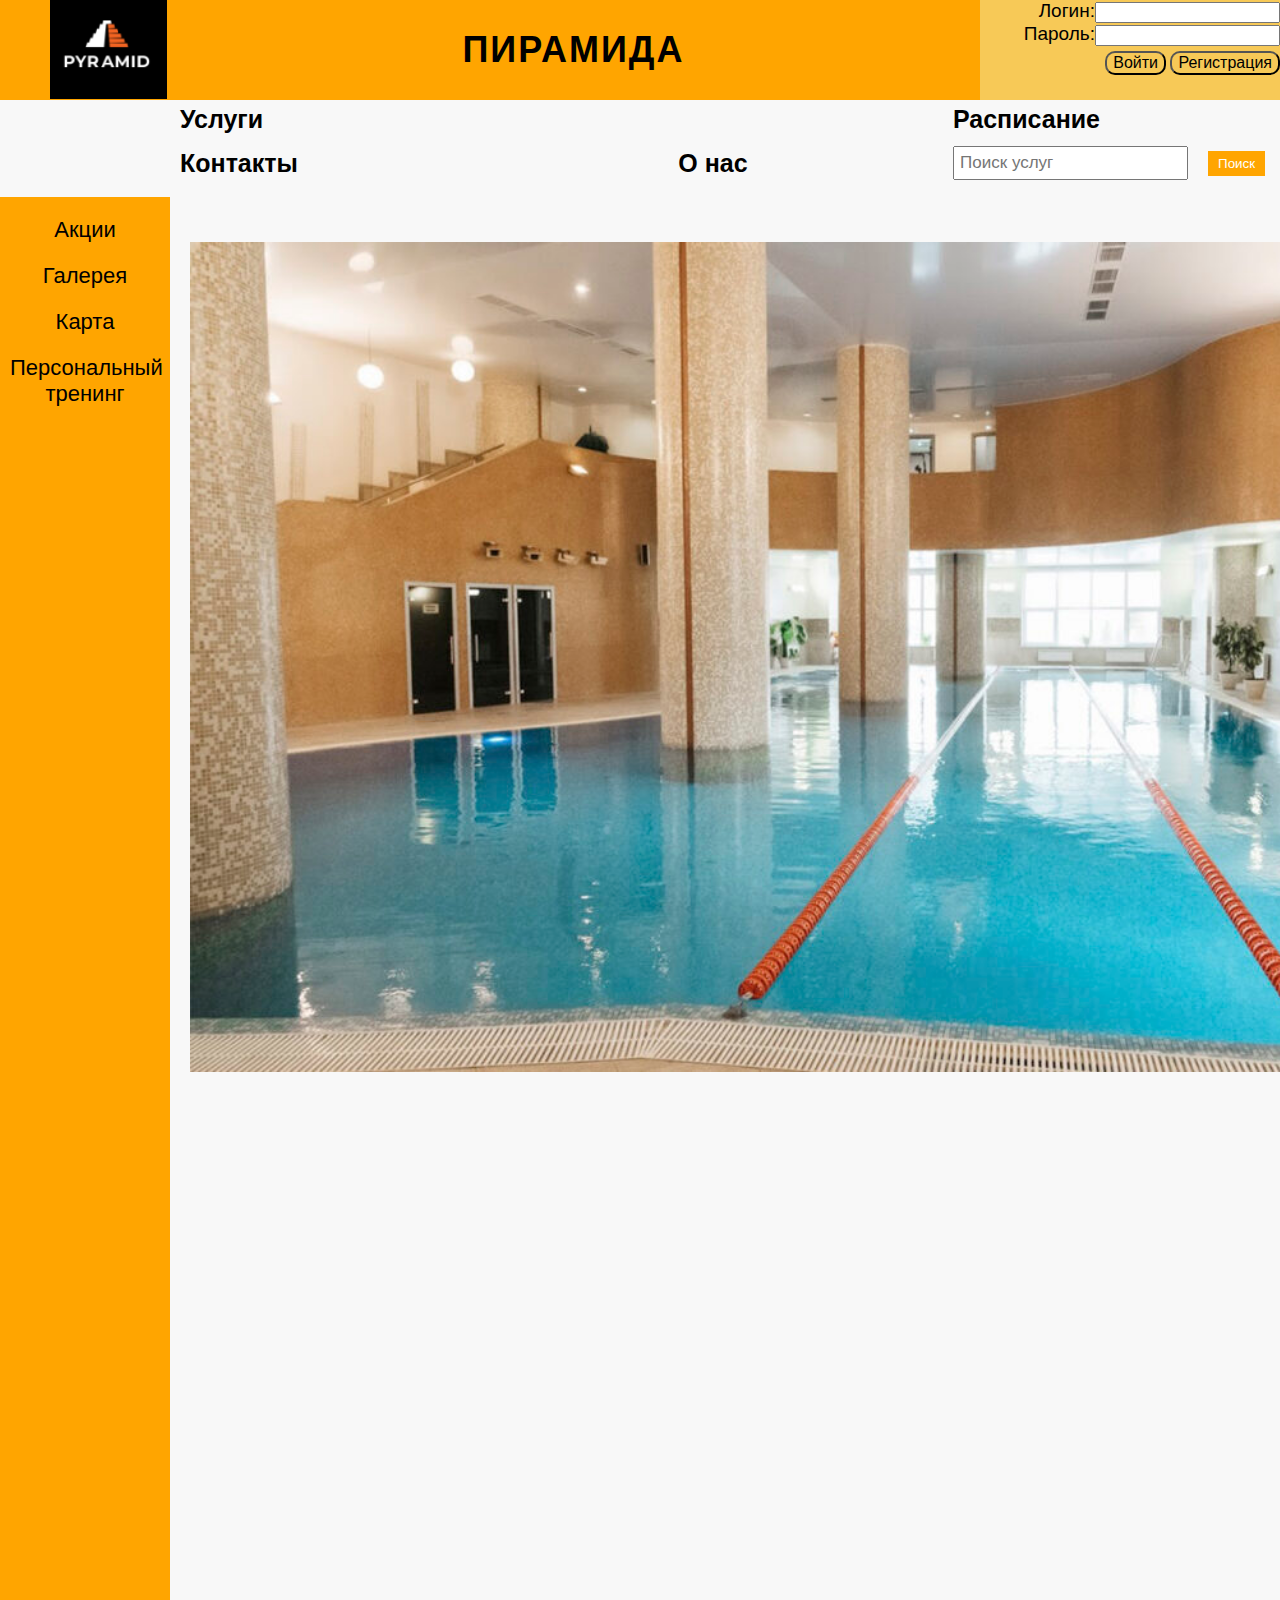
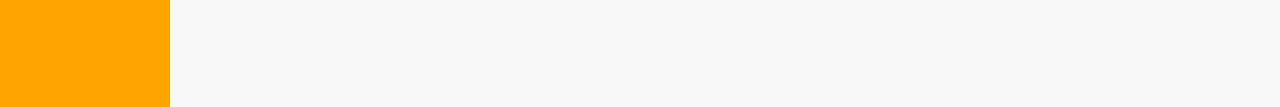
<file: Web_Laba_1/html/index.html>
<!DOCTYPE html>
<html lang="en">
<head>
    <meta charset="UTF-8">
    <meta name="viewport" content="width=device-width, initial-scale=1.0">
    <title>Document</title>
    <link rel="stylesheet" href="../css/home.css">
    <!--<link href="https://cdn.jsdelivr.net/npm/bootstrap@5.0.2/dist/css/bootstrap.min.css" rel="stylesheet" integrity="sha384-EVSTQN3/azprG1Anm3QDgpJLIm9Nao0Yz1ztcQTwFspd3yD65VohhpuuCOmLASjC" crossorigin="anonymous">-->
</head>
<body>
    <header>
        <div class="logo"><img  src="../img/1.png" alt=""></div>
        <div class="title">ПИРАМИДА</div>
        <form id="auth-form" class="login-form" method="post">
            <div class="l"><label>Логин:<input type="text" name="login" required></label><br></div>
            <div class="par"><label>Пароль:<input type="password" name="password" required></label><br></div>
            <button class="but" type="button" data-action="login">Войти</button>
            <button class="but" type="button" data-action="register">Регистрация</button>
        </form>
    </header>
    <nav class="top-menu">
        <a href="services.php">Услуги</a>
        <a href="schedule.html">Расписание</a>
        <a href="contacts.html">Контакты</a>
        <a href="about.html">О нас</a>
        <form class="search-form" name="f1" method="post" action="search.php">
            <input type="search" name="search_q" placeholder="Поиск услуг"><br><br>
            <input type="submit" value="Поиск"><br>
        </form>
    </nav>
    <main>
        <aside class="left-menu">
            <a href="actions.html">Акции</a>
            <a href="gallery.html">Галерея</a>
            <a href="map.html">Карта</a>
            <a href="trainers.html">Персональный тренинг</a>
        </aside>

        <section class="content">
            <div class="task-header">
              <img class="two" src="../img/2.jpg" alt="Фотография клуба">
              <p class="pp">
                Фитнес-клуб «Пирамида» — это премиальный спортивный центр, предоставляющий широкий спектр услуг для поддержания здоровья и отличной физической формы.
              </p>
            </div>
          </section>
        
          <aside class="right-banners">
            <div class="banner-block">
                <a href="abonements.html"><img src="../img/banner1.png" alt="Основные услуги"></a>
                <a href="abonements.html">Абонементы</a>
            </div>

            <div class="banner-block">
                <a href="feedback.html">Свяжитесь с нами</a>
            </div>
            
        </aside>
    </main>
    <footer></footer>
    <div id="toast" style="
    display: none;
    position: fixed;
    bottom: 10px;
    right: 20px;
    background-color: #323232;
    color: #fff;
    padding: 15px 20px;
    border-radius: 8px;
    font-size: 20px;
    box-shadow: 0 0 10px rgba(0,0,0,0.3);
    z-index: 9999;
    opacity: 0;
    transition: opacity 0.5s ease;
"></div>

<!-- Модальное окно регистрации -->
<div id="registerModal" style="display:none; position:fixed; top:0; left:0; width:100%; height:100%; 
  background:rgba(0,0,0,0.5); justify-content:center; align-items:center; z-index:10000;">
  <div style="background:white; padding:20px; border-radius:10px; width:400px; position:relative;">
    <h2>Регистрация</h2>
    <form id="register-form">
      <label>Логин:<br><input type="text" name="login" required></label><br><br>
      <label>Телефон:<br><input type="tel" name="phone" required></label><br><br>
      <label>Email:<br><input type="email" name="email" required></label><br><br>
      <label>Пароль:<br><input type="password" name="password" required></label><br><br>
      <label>
        <input type="checkbox" id="consent-checkbox"> Я согласен(а) на обработку персональных данных
      </label><br><br>
      <button type="submit" id="register-submit-btn" disabled>Зарегистрироваться</button>
      <button type="button" onclick="closeRegisterModal()">Отмена</button>
    </form>
  </div>
</div>

<!-- Модальное окно политики -->
<div id="policyModal" style="display:none; position:fixed; top:0; left:0; width:100%; height:100%;
  background:rgba(0,0,0,0.6); justify-content:center; align-items:center; z-index:10001;">
  <div style="background:white; padding:20px; border-radius:10px; width:500px; max-height:90vh; overflow-y:auto;">
    <h2>Согласие на обработку персональных данных</h2>
    <p style="text-align: justify; font-size: 14px;">
      Вы соглашаетесь на обработку своих персональных данных в соответствии с Федеральным законом РФ от 27.07.2006 № 152-ФЗ
      «О персональных данных», включая сбор, систематизацию, накопление, хранение, обновление, использование, передачу и удаление.
    </p>
    <button onclick="closePolicyModal()">Закрыть</button>
  </div>
</div>

<script>
function showToast(message, color = "#323232") {
    const toast = document.getElementById("toast");
    toast.textContent = message;
    toast.style.backgroundColor = color;
    toast.style.display = "block";
    toast.style.opacity = 1;

    setTimeout(() => {
        toast.style.opacity = 0;
        setTimeout(() => toast.style.display = "none", 300);
    }, 3000);
}

// Получаем обе кнопки
// Только логин отправляет запрос
document.querySelector('[data-action="login"]').addEventListener('click', function () {
    const form = document.getElementById('auth-form');
    const formData = new FormData(form);

    fetch('login.php', {
        method: 'POST',
        body: formData
    })
    .then(response => response.text())
    .then(text => {
        const success = text.toLowerCase().includes('успеш');
        const color = success ? "#4CAF50" : "#f44336";
        showToast(text, color);
    })
    .catch(error => {
        showToast('Ошибка при соединении с сервером.', '#f44336');
        console.error(error);
    });
});

// Кнопка "Регистрация" — только открывает модалку
document.querySelector('[data-action="register"]').addEventListener('click', () => {
    document.getElementById("registerModal").style.display = "flex";
});


// Модалка регистрации
document.querySelector('[data-action="register"]').addEventListener('click', () => {
    document.getElementById("registerModal").style.display = "flex";
});

function closeRegisterModal() {
    document.getElementById("registerModal").style.display = "none";
}

// Чекбокс — политика
document.getElementById("consent-checkbox").addEventListener('change', function () {
    if (this.checked) {
        document.getElementById("policyModal").style.display = "flex";
    }
});

function closePolicyModal() {
    document.getElementById("policyModal").style.display = "none";
}

// Отправка формы регистрации
document.getElementById("register-form").addEventListener("submit", function (e) {
    e.preventDefault();
    const formData = new FormData(this);

    fetch('register.php', {
        method: 'POST',
        body: formData
    })
    .then(res => res.text())
    .then(text => {
        const success = text.toLowerCase().includes('успеш');
        const color = success ? "#4CAF50" : "#f44336";
        showToast(text, color);
        if (success) {
            closeRegisterModal();
            this.reset();
        }
    })
    .catch(err => {
        showToast("Ошибка при регистрации", "#f44336");
        console.error(err);
    });
});

const consentCheckbox = document.getElementById("consent-checkbox");
const registerSubmitBtn = document.getElementById("register-submit-btn");

consentCheckbox.addEventListener('change', function () {
    registerSubmitBtn.disabled = !this.checked;

    // Показываем политику при установке галочки
    if (this.checked) {
        document.getElementById("policyModal").style.display = "flex";
    }
});
</script>
</body>
</html>
</file>
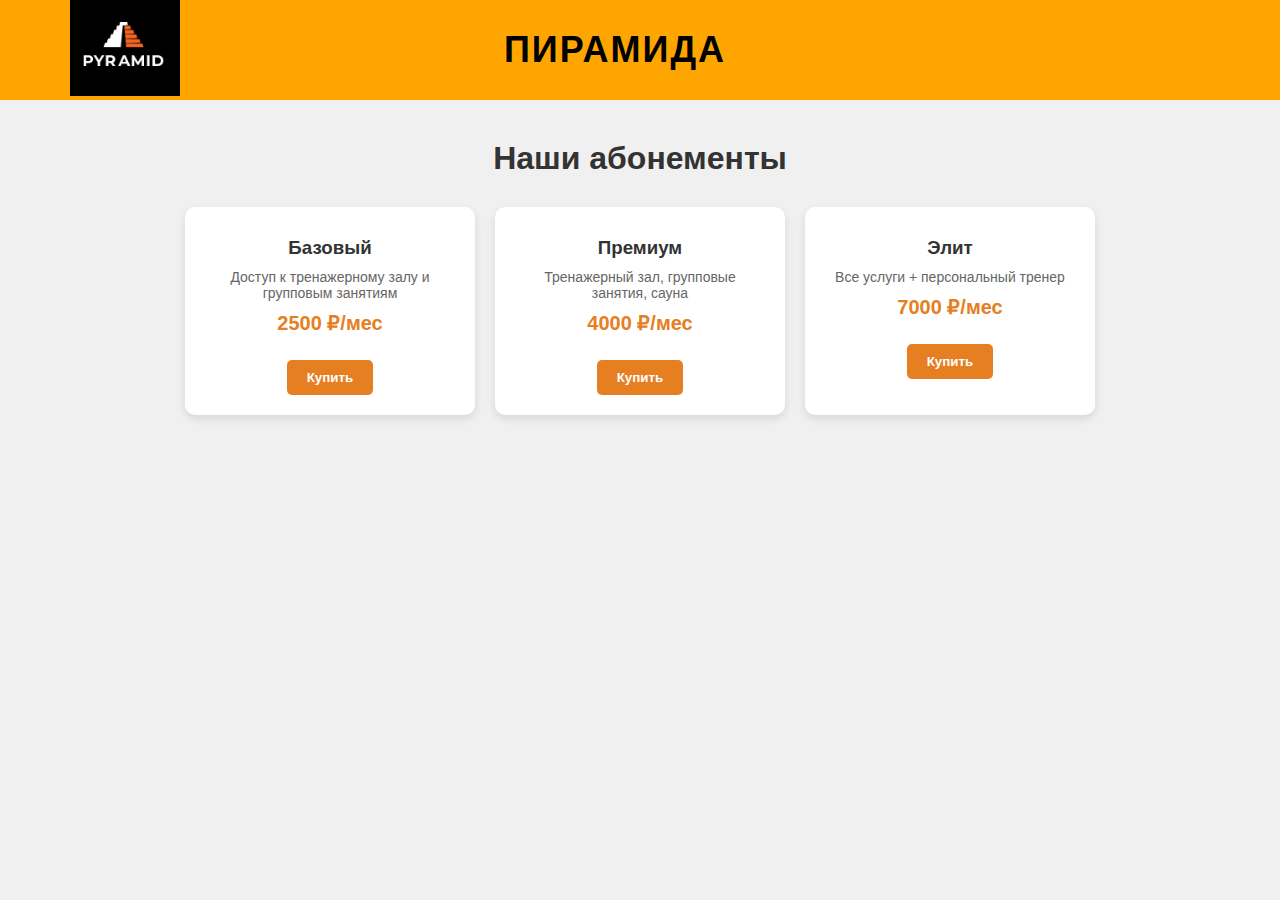
<file: Web_Laba_1/html/abonements.html>
<!DOCTYPE html>
<html lang="ru">
<head>
  <meta charset="UTF-8">
  <meta name="viewport" content="width=device-width, initial-scale=1.0">
  <title>Абонементы - Фитнес-клуб Пирамида</title>
  <style>
    body {
      font-family: Arial, sans-serif;
      margin: 0;
      padding: 0;
      background-color: #f0f0f0;
    }
    header {
  background: orange;
  display: flex;
  align-items: center;
  justify-content: center;
  position: relative;
  padding: 0px;
  height: 100px;
}

.logo {
    font-weight: bold;
    margin-left: 50px;
  position: absolute;
  left: 20px;
}

.title {
  font-size: 36px;
  font-weight: bold;
  letter-spacing: 2px;
}
    .login-form {
      width: 50px;
    }
    .content {
      max-width: 1200px;
      margin: 0 auto;
      padding: 20px;
    }
    h1 {
      text-align: center;
      margin-top: 20px;
      color: #333;
    }
    .subscriptions {
      display: flex;
      justify-content: center;
      gap: 20px;
      margin-top: 30px;
      flex-wrap: wrap;
    }
    .subscription-card {
      background: #fff;
      padding: 20px;
      border-radius: 10px;
      width: 250px;
      text-align: center;
      box-shadow: 0 4px 8px rgba(0, 0, 0, 0.1);
      transition: transform 0.3s;
    }
    .subscription-card:hover {
      transform: translateY(-5px);
    }
    .subscription-card h3 {
      color: #333;
      margin: 10px 0;
    }
    .subscription-card p {
      color: #666;
      font-size: 14px;
      margin: 10px 0;
    }
    .subscription-card .price {
      font-size: 20px;
      font-weight: bold;
      color: #e67e22;
      margin: 10px 0;
    }
    .subscription-card button {
      margin-top: 15px;
      padding: 10px 20px;
      background-color: #e67e22;
      border: none;
      border-radius: 5px;
      color: white;
      font-weight: bold;
      cursor: pointer;
      transition: background-color 0.3s;
    }
    .subscription-card button:hover {
      background-color: #d35400;
    }
  </style>
</head>
<body>
  <header>
    <div class="logo"><img src="../img/1.png" alt="Логотип"></div>
    <div class="title">ПИРАМИДА</div>
    <div class="login-form"></div>
  </header>

  <main class="content">
    <h1>Наши абонементы</h1>

    <div class="subscriptions">
      <div class="subscription-card">
        <h3>Базовый</h3>
        <p>Доступ к тренажерному залу и групповым занятиям</p>
        <div class="price">2500 ₽/мес</div>
        <button>Купить</button>
      </div>
      <div class="subscription-card">
        <h3>Премиум</h3>
        <p>Тренажерный зал, групповые занятия, сауна</p>
        <div class="price">4000 ₽/мес</div>
        <button>Купить</button>
      </div>
      <div class="subscription-card">
        <h3>Элит</h3>
        <p>Все услуги + персональный тренер</p>
        <div class="price">7000 ₽/мес</div>
        <button>Купить</button>
      </div>
    </div>
  </main>
</body>
</html>
</file>
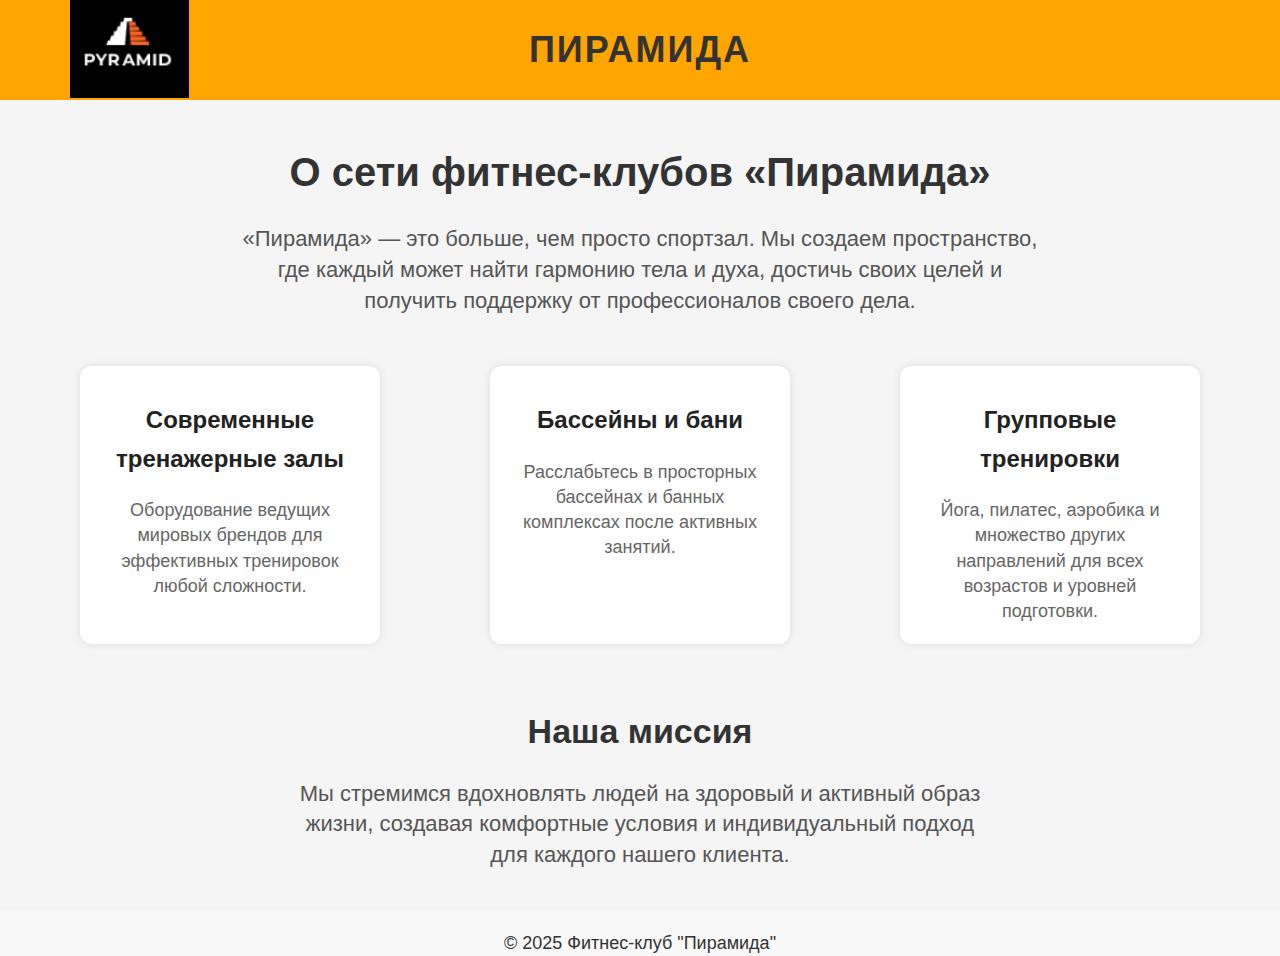
<file: Web_Laba_1/html/about.html>
<!DOCTYPE html>
<html lang="ru">
<head>
  <meta charset="UTF-8">
  <meta name="viewport" content="width=device-width, initial-scale=1">
  <title>О нас - Пирамида</title>
  <link rel="stylesheet" href="../css/pages.css">
</head>
<body>
  <header>
    <div class="logo">
      <img src="../img/1.png" alt="Логотип">
    </div>
    <div class="title">ПИРАМИДА</div>
  </header>

  <main class="about-main">
    <section class="about-intro">
      <h1>О сети фитнес-клубов «Пирамида»</h1>
      <p>«Пирамида» — это больше, чем просто спортзал. Мы создаем пространство, где каждый может найти гармонию тела и духа, достичь своих целей и получить поддержку от профессионалов своего дела.</p>
    </section>

    <section class="about-features">
      <div class="feature">
        <h3>Современные тренажерные залы</h3>
        <p>Оборудование ведущих мировых брендов для эффективных тренировок любой сложности.</p>
      </div>
      <div class="feature">
        <h3>Бассейны и бани</h3>
        <p>Расслабьтесь в просторных бассейнах и банных комплексах после активных занятий.</p>
      </div>
      <div class="feature">
        <h3>Групповые тренировки</h3>
        <p>Йога, пилатес, аэробика и множество других направлений для всех возрастов и уровней подготовки.</p>
      </div>
    </section>

    <section class="about-vision">
      <h2>Наша миссия</h2>
      <p>Мы стремимся вдохновлять людей на здоровый и активный образ жизни, создавая комфортные условия и индивидуальный подход для каждого нашего клиента.</p>
    </section>
  </main>

  <footer>
    <p>&copy; 2025 Фитнес-клуб "Пирамида"</p>
  </footer>
</body>
</html>
</file>
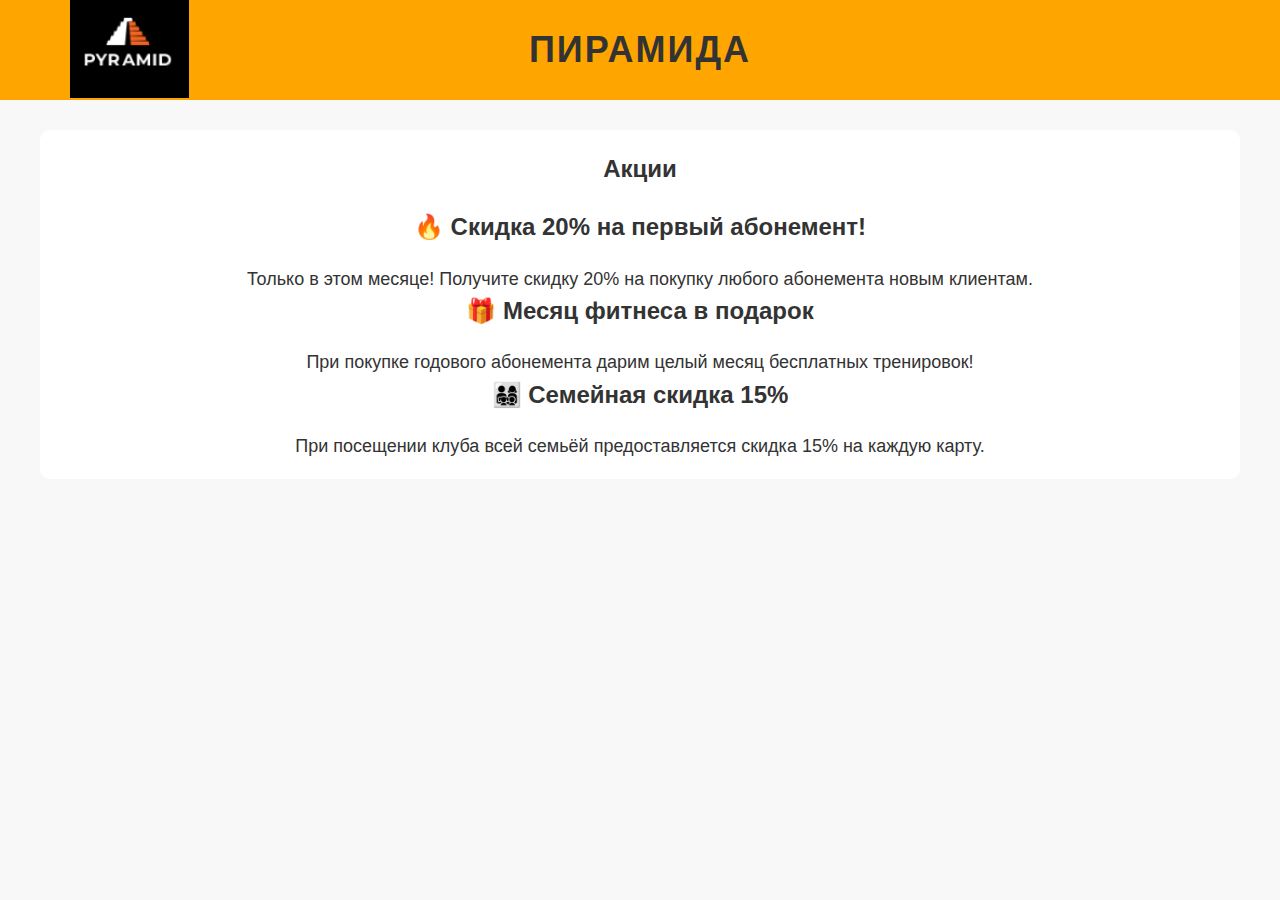
<file: Web_Laba_1/html/actions.html>
<!DOCTYPE html>
<html lang="ru">
<head>
  <meta charset="UTF-8">
  <meta name="viewport" content="width=device-width, initial-scale=1">
  <title>Акции | Пирамида</title>
  <link rel="stylesheet" href="../css/pages.css">
</head>
<body>

<header>
  <div class="logo"><img src="../img/1.png" alt="Логотип"></div>
  <div class="title">ПИРАМИДА</div>
</header>

<main class="content">
  <h2 style="text-align:center;">Акции</h2>
  <div class="actions-list">
    <div class="action">
        <div class="sale-card">
            <h2>🔥 Скидка 20% на первый абонемент!</h2>
            <p>Только в этом месяце! Получите скидку 20% на покупку любого абонемента новым клиентам.</p>
          </div>
    
          <div class="sale-card">
            <h2>🎁 Месяц фитнеса в подарок</h2>
            <p>При покупке годового абонемента дарим целый месяц бесплатных тренировок!</p>
          </div>
    
          <div class="sale-card">
            <h2>👨‍👩‍👧‍👦 Семейная скидка 15%</h2>
            <p>При посещении клуба всей семьёй предоставляется скидка 15% на каждую карту.</p>
          </div>
    </div>
  </div>
</main>

</body>
</html>
</file>
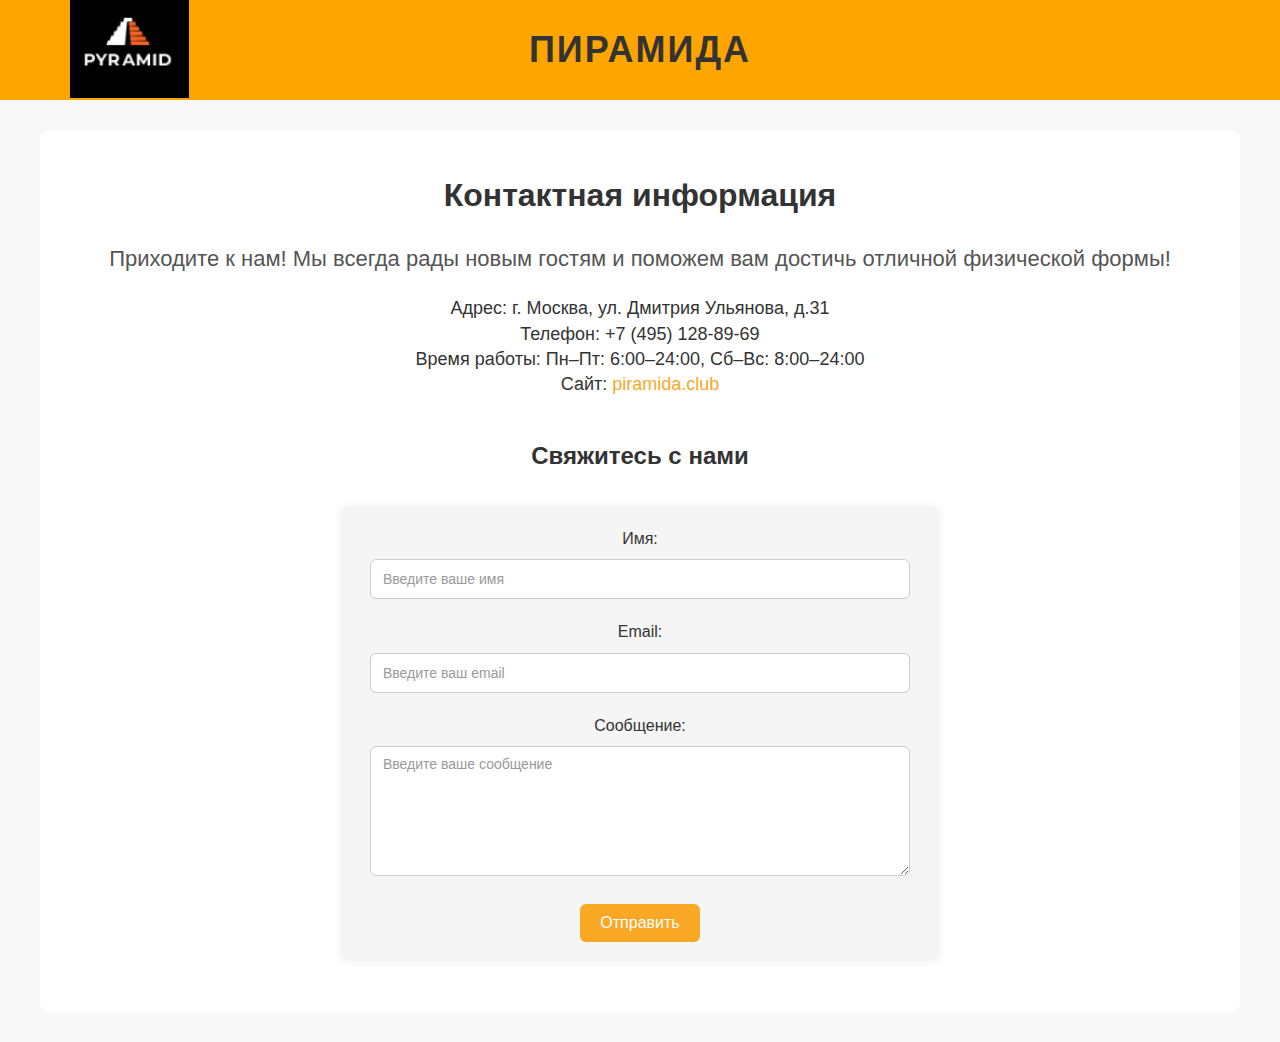
<file: Web_Laba_1/html/contacts.html>
<!DOCTYPE html>
<html lang="ru">
<head>
  <meta charset="UTF-8">
  <meta name="viewport" content="width=device-width, initial-scale=1.0">
  <title>Контактная информация</title>
  <link rel="stylesheet" href="../css/pages.css">
  <style>
    h1 {
      text-align: center;
      margin-top: 20px;
    }
    .contact-text {
      text-align: center;
      margin: 20px auto;
      font-size: 22px;
    }
  </style>
</head>
<body>
  <header>
    <div class="logo"><img src="../img/1.png" alt="Логотип"></div>
    <div class="title">ПИРАМИДА</div>
    <div class="login-form"></div>
  </header>

  <main class="content">
    <h1>Контактная информация</h1>

    <div class="contact-text">
      Приходите к нам! Мы всегда рады новым гостям и поможем вам достичь отличной физической формы!
    </div>

    <p>
      Адрес: г. Москва, ул. Дмитрия Ульянова, д.31<br>
      Телефон: +7 (495) 128-89-69<br>
      Время работы: Пн–Пт: 6:00–24:00, Сб–Вс: 8:00–24:00<br>
      Сайт: <a href="https://piramida.club/" target="_blank">piramida.club</a>
    </p>

    <h2 style="text-align: center; margin-top: 40px;">Свяжитесь с нами</h2>

<form class="contact-form" action="#" method="post">
  <label for="name">Имя:</label>
  <input type="text" id="name" name="name" placeholder="Введите ваше имя">

  <label for="email">Email:</label>
  <input type="email" id="email" name="email" placeholder="Введите ваш email">

  <label for="message">Сообщение:</label>
  <textarea id="message" name="message" rows="5" placeholder="Введите ваше сообщение"></textarea>

  <button type="submit">Отправить</button>
</form>

  </main>
</body>
</html>
</file>
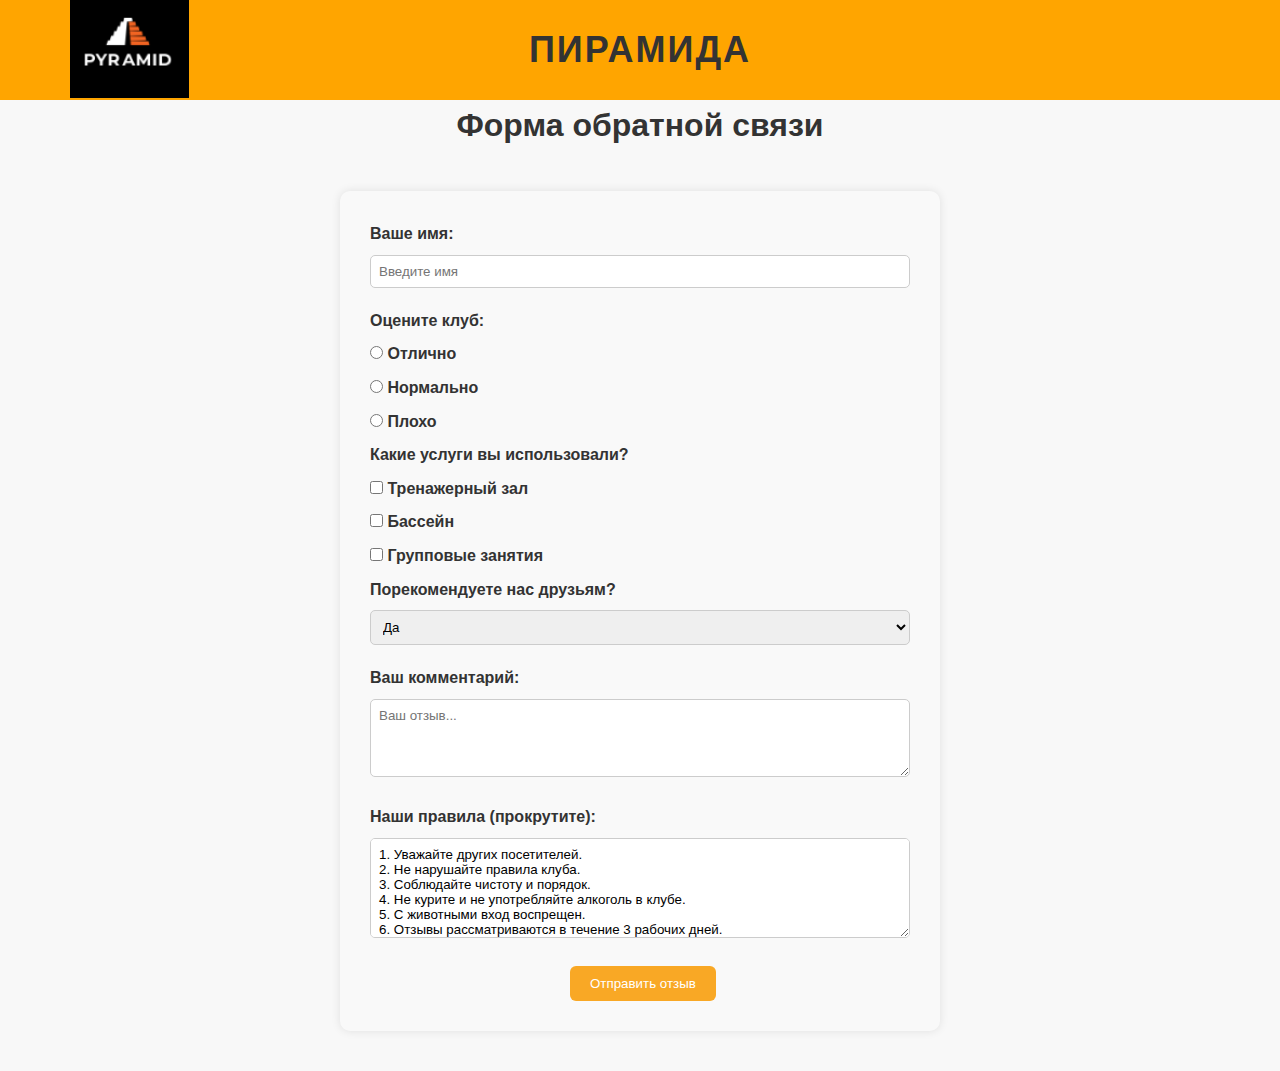
<file: Web_Laba_1/html/feedback.html>
<!DOCTYPE html>
<html lang="ru">
<head>
  <meta charset="UTF-8">
  <title>Отзывы</title>
  <link rel="stylesheet" href="../css/pages.css">
  <style>
    .feedback-form {
      max-width: 600px;
      margin: 40px auto;
      background-color: #f9f9f9;
      padding: 30px;
      border-radius: 10px;
      font-size: 16px;
      box-shadow: 0 0 10px rgba(0,0,0,0.1);
    }

    .feedback-form label {
      display: block;
      margin-bottom: 8px;
      font-weight: bold;
    }

    .feedback-form input[type="text"],
    .feedback-form textarea,
    .feedback-form select {
      width: 100%;
      padding: 8px;
      margin-bottom: 20px;
      border: 1px solid #ccc;
      border-radius: 5px;
    }

    .feedback-form textarea.scroll {
      height: 100px;
      overflow: auto;
    }

    .feedback-form button {
      background-color: #f9a825;
      color: white;
      padding: 10px 20px;
      border: none;
      border-radius: 6px;
      cursor: pointer;
    }

    .feedback-form button:hover {
      background-color: #f57f17;
    }
  </style>
</head>
<body>
  <header>
    <div class="logo"><img src="../img/1.png" alt="Логотип"></div>
    <div class="title">ПИРАМИДА</div>
  </header>

  <main>
    <h1 style="text-align: center;">Форма обратной связи</h1>

    <form class="feedback-form">
      <label for="name">Ваше имя:</label>
      <input type="text" id="name" name="name" placeholder="Введите имя">

      <label>Оцените клуб:</label>
      <label><input type="radio" name="rating" value="good"> Отлично</label>
      <label><input type="radio" name="rating" value="average"> Нормально</label>
      <label><input type="radio" name="rating" value="bad"> Плохо</label>

      <label>Какие услуги вы использовали?</label>
      <label><input type="checkbox" name="service" value="gym"> Тренажерный зал</label>
      <label><input type="checkbox" name="service" value="pool"> Бассейн</label>
      <label><input type="checkbox" name="service" value="group"> Групповые занятия</label>

      <label for="recommend">Порекомендуете нас друзьям?</label>
      <select id="recommend" name="recommend">
        <option value="yes">Да</option>
        <option value="no">Нет</option>
        <option value="maybe">Возможно</option>
      </select>

      <label for="message">Ваш комментарий:</label>
      <textarea id="message" name="message" rows="4" placeholder="Ваш отзыв..."></textarea>

      <label for="scroll-text">Наши правила (прокрутите):</label>
      <textarea class="scroll" readonly>
1. Уважайте других посетителей.
2. Не нарушайте правила клуба.
3. Соблюдайте чистоту и порядок.
4. Не курите и не употребляйте алкоголь в клубе.
5. С животными вход воспрещен.
6. Отзывы рассматриваются в течение 3 рабочих дней. 
      </textarea>

      <button type="submit">Отправить отзыв</button>
    </form>
  </main>

  <div id="toast" style="
  display: none;
  position: fixed;
  bottom: 20px;
  left: 50%;
  transform: translateX(-50%);
  background-color: #323232;
  color: #fff;
  padding: 14px 24px;
  border-radius: 6px;
  font-size: 25px;
  box-shadow: 0 4px 8px rgba(0,0,0,0.2);
  transition: opacity 0.3s ease;
  z-index: 1000;
"></div>

<script>
function showToast(message, color = "#323232") {
  const toast = document.getElementById("toast");
  toast.textContent = message;
  toast.style.backgroundColor = color;
  toast.style.display = "block";
  toast.style.opacity = 1;

  setTimeout(() => {
    toast.style.opacity = 0;
    setTimeout(() => toast.style.display = "none", 300);
  }, 3000);
}

document.querySelector(".feedback-form").addEventListener("submit", function(e) {
  e.preventDefault(); // предотвращаем перезагрузку страницы
  showToast("Спасибо за ваш отзыв!", "#4caf50"); // зелёный цвет плашки
});
</script>

</body>
</html>
</file>
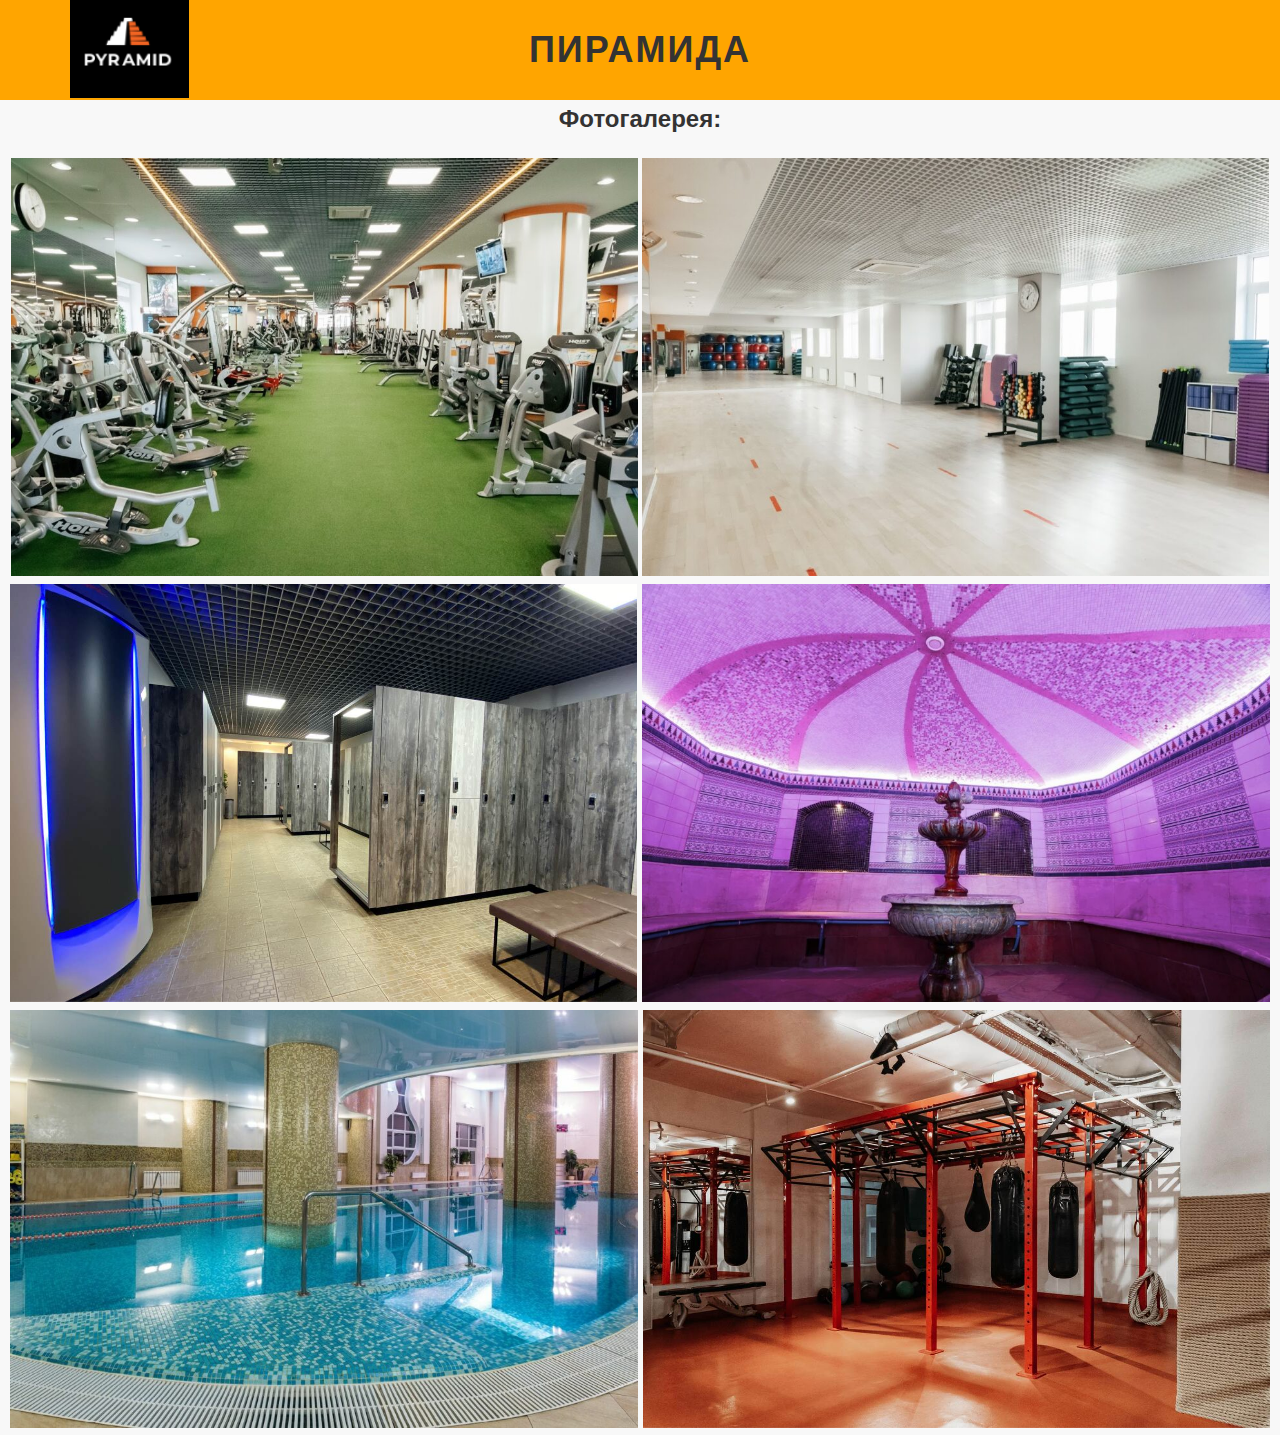
<file: Web_Laba_1/html/gallery.html>
<!DOCTYPE html>
<html lang="ru">
<head>
  <meta charset="UTF-8">
  <meta name="viewport" content="width=device-width, initial-scale=1">
  <title>Галерея | Пирамида</title>
  <link rel="stylesheet" href="../css/pages.css">
</head>
<body>

<header>
  <div class="logo"><img src="../img/1.png" alt="Логотип"></div>
  <div class="title">ПИРАМИДА</div>
</header>

<main class="main-content">
    <h2>Фотогалерея:</h2>
    <div class="gallery">
      <img class="th" src="../img/3.jpg" alt="Тренажерный зал">
      <img class="th" src="../img/4.jpg" alt="Бассейн">
      <img class="th" src="../img/5.jpg" alt="Банный комплекс">
      <img class="th" src="../img/6.jpg" alt="Групповые занятия">
      <img class="th2" src="../img/7.jpg" alt="Банный комплекс">
      <img class="th" src="../img/8.jpg" alt="Групповые занятия">
    </div>
</main>

</body>
</html>
</file>
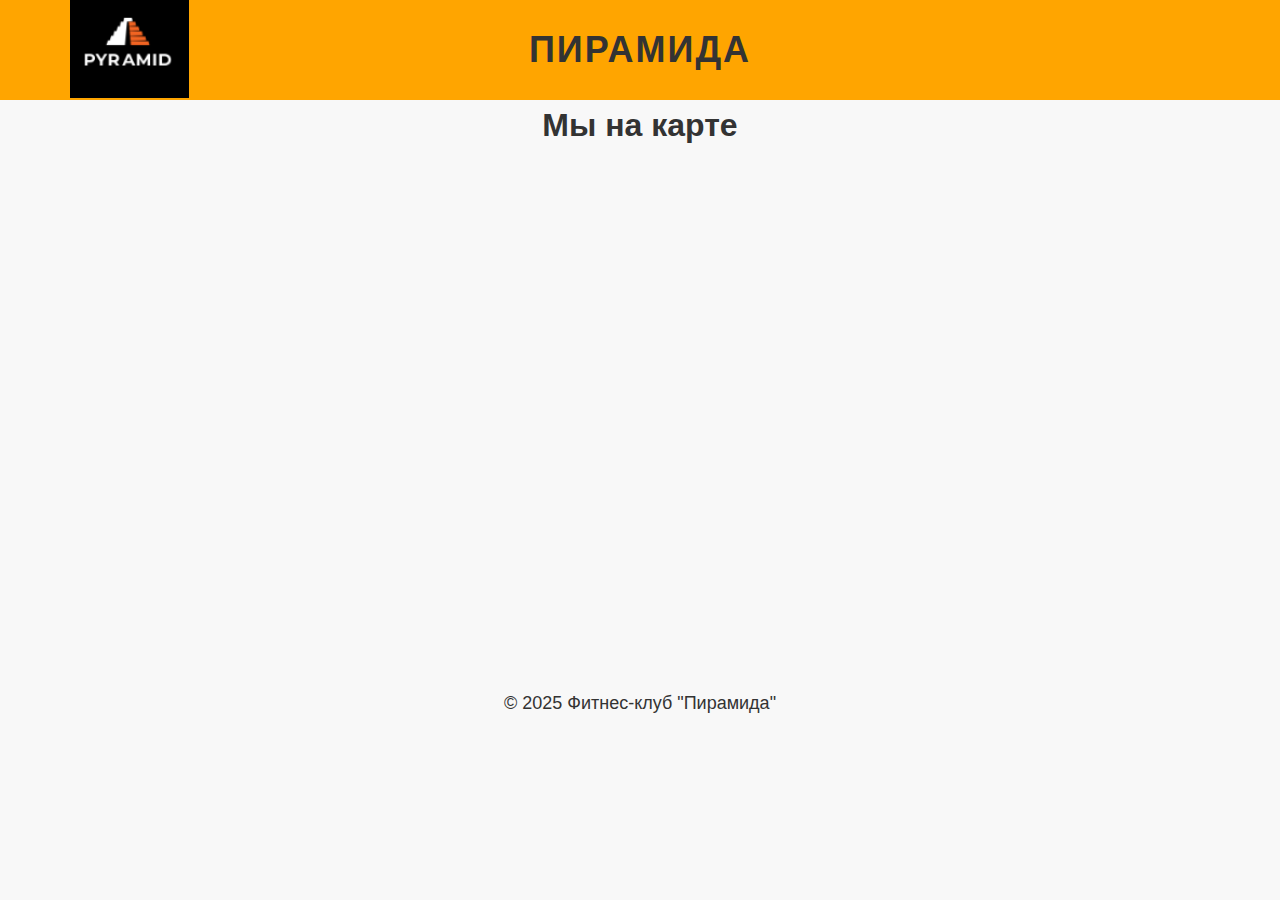
<file: Web_Laba_1/html/map.html>
<!DOCTYPE html>
<html lang="ru">
<head>
  <meta charset="UTF-8">
  <meta name="viewport" content="width=device-width, initial-scale=1">
  <title>Карта - Пирамида</title>
  <link rel="stylesheet" href="../css/pages.css">
  <!-- Подключаем Яндекс.Карты API -->
  <script src="https://api-maps.yandex.ru/2.1/?lang=ru_RU" type="text/javascript"></script>
</head>
<body>
  <header>
    <div class="logo">
      <img src="../img/1.png" alt="Логотип">
    </div>
    <div class="title">ПИРАМИДА</div>
  </header>

  

  <main>
    <section class="map-section">
      <h1>Мы на карте</h1>
      <div id="map" style="width: 100%; height: 500px;"></div>
    </section>
  </main>

  <footer>
    <p>&copy; 2025 Фитнес-клуб "Пирамида"</p>
  </footer>

  <script>
    ymaps.ready(init);
    function init() {
      var myMap = new ymaps.Map("map", {
          center: [55.682962, 37.577497], // Координаты улицы Дмитрия Ульянова, д.31
          zoom: 16
      });

      var myPlacemark = new ymaps.Placemark([55.682962, 37.577497], {
          hintContent: 'Фитнес-клуб "Пирамида"',
          balloonContent: 'г. Москва, ул. Дмитрия Ульянова, д.31'
      });

      myMap.geoObjects.add(myPlacemark);
    }
  </script>
</body>
</html>
</file>
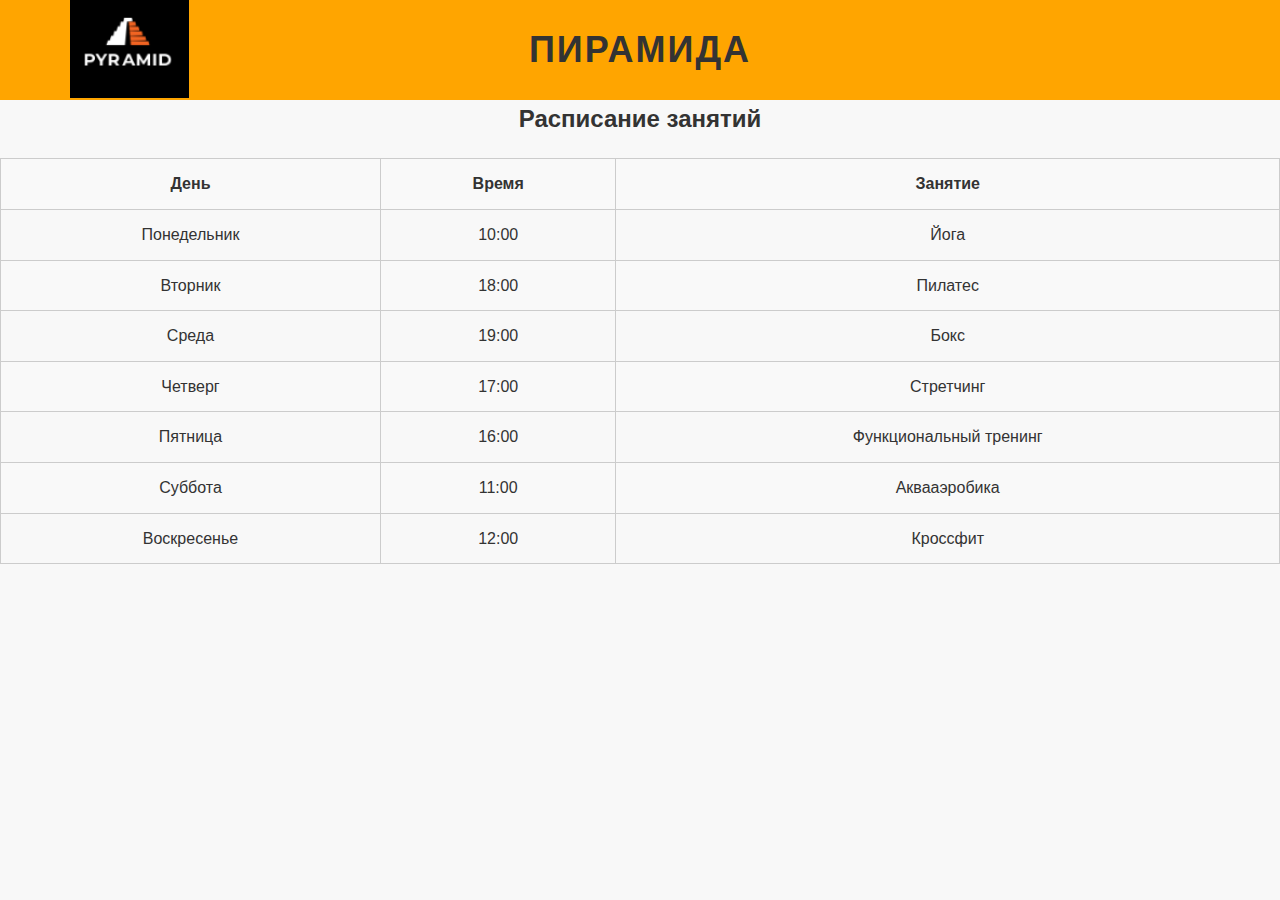
<file: Web_Laba_1/html/schedule.html>
<!DOCTYPE html>
<html lang="ru">
<head>
  <meta charset="UTF-8">
  <meta name="viewport" content="width=device-width, initial-scale=1">
  <title>Расписание | Пирамида</title>
  <link rel="stylesheet" href="../css/pages.css">
</head>
<body>

<header>
  <div class="logo"><img src="../img/1.png" alt="Логотип"></div>
  <div class="title">ПИРАМИДА</div>
</header>

<main class="main-content">
  <h2 style="text-align:center;">Расписание занятий</h2>

  <table class="schedule-table">
    <tr>
      <th>День</th>
      <th>Время</th>
      <th>Занятие</th>
    </tr>
    <tr>
      <td>Понедельник</td>
      <td>10:00</td>
      <td>Йога</td>
    </tr>
    <tr>
      <td>Вторник</td>
      <td>18:00</td>
      <td>Пилатес</td>
    </tr>
    <tr>
      <td>Среда</td>
      <td>19:00</td>
      <td>Бокс</td>
    </tr>
    <tr>
      <td>Четверг</td>
      <td>17:00</td>
      <td>Стретчинг</td>
    </tr>
    <tr>
      <td>Пятница</td>
      <td>16:00</td>
      <td>Функциональный тренинг</td>
    </tr>
    <tr>
      <td>Суббота</td>
      <td>11:00</td>
      <td>Аквааэробика</td>
    </tr>
    <tr>
      <td>Воскресенье</td>
      <td>12:00</td>
      <td>Кроссфит</td>
    </tr>
  </table>
</main>

</body>
</html>
</file>
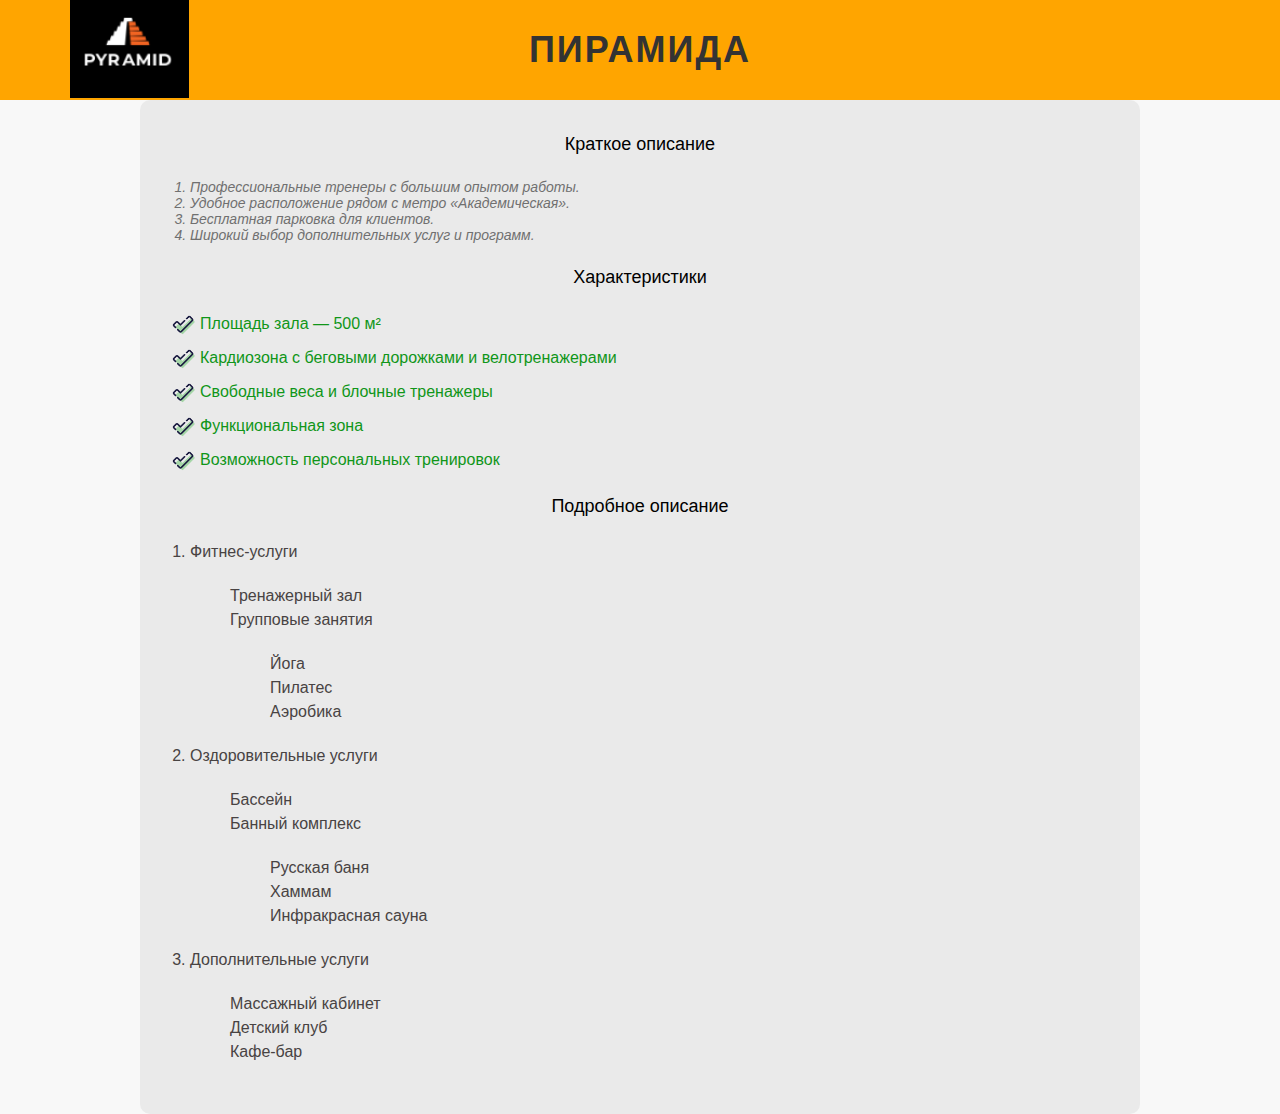
<file: Web_Laba_1/html/services.html>
<!DOCTYPE html>
<html lang="ru">
<head>
  <meta charset="UTF-8">
  <meta name="viewport" content="width=device-width, initial-scale=1.0">
  <title>Основные услуги</title>
  <link rel="stylesheet" href="../css/pages.css">
</head>
<body>
  <header>
    <div class="logo"><img src="../img/1.png" alt="Логотип"></div>
    <div class="title">ПИРАМИДА</div>
    <div class="login-form"></div>
  </header>
  
  <main class="detail-page">
    <section class="short-description">
      <h2>Краткое описание</h2>
      <ol>
        <li>Профессиональные тренеры с большим опытом работы.</li>
        <li>Удобное расположение рядом с метро «Академическая».</li>
        <li>Бесплатная парковка для клиентов.</li>
        <li>Широкий выбор дополнительных услуг и программ.</li>
      </ol>    </section>
  
    <section class="features">
      <h2>Характеристики</h2>
      <ul class="custom-list">
        <li>Площадь зала — 500 м²</li>
        <li>Кардиозона с беговыми дорожками и велотренажерами</li>
        <li>Свободные веса и блочные тренажеры</li>
        <li>Функциональная зона</li>
        <li>Возможность персональных тренировок</li>
      </ul>
    </section>
  
    <section class="full-description">
      <h2>Подробное описание</h2>
      <ol>
        <li>Фитнес-услуги
          <ul>
            <li>Тренажерный зал</li>
            <li>Групповые занятия
              <ul>
                <li>Йога</li>
                <li>Пилатес</li>
                <li>Аэробика</li>
              </ul>
            </li>
          </ul>
        </li>
        <li>Оздоровительные услуги
          <ul>
            <li>Бассейн</li>
            <li>Банный комплекс
              <ul>
                <li>Русская баня</li>
                <li>Хаммам</li>
                <li>Инфракрасная сауна</li>
              </ul>
            </li>
          </ul>
        </li>
        <li>Дополнительные услуги
          <ul>
            <li>Массажный кабинет</li>
            <li>Детский клуб</li>
            <li>Кафе-бар</li>
          </ul>
        </li>
      </ol>

      <!-- <table>
        <thead>
          <tr>
            <th colspan="3">Фитнес-клуб "ПИРАМИДА" — Качество, комфорт, здоровье!</th>
          </tr>
          <tr>
            <th>Услуга</th>
            <th>Описание</th>
            <th>Цена</th>
          </tr>
        </thead>
        <tbody>
          <tr>
            <td>Тренажерный зал</td>
            <td>Доступ к современным тренажерам</td>
            <td>от 1 000 ₽/мес</td>
          </tr>
          <tr>
            <td>Бассейн</td>
            <td>25-метровый бассейн с гидромассажем</td>
            <td>от 1 500 ₽/мес</td>
          </tr>
          <tr>
            <td>Групповые занятия</td>
            <td>Йога, пилатес, аэробика и другие</td>
            <td>от 1 200 ₽/мес</td>
          </tr>
          <tr>
            <td>Йога</td>
            <td>Упражнения для растяжки и расслабления</td>
            <td>включено в групповые занятия</td>
          </tr>
          <tr>
            <td>Пилатес</td>
            <td>Укрепление мышц и осанки</td>
            <td>включено в групповые занятия</td>
          </tr>
          <tr>
            <td>Аэробика</td>
            <td>Кардионагрузка под музыку</td>
            <td>включено в групповые занятия</td>
          </tr>
          <tr>
            <td>Русская баня</td>
            <td>Парная с веником и высокой температурой</td>
            <td>от 500 ₽/сеанс</td>
          </tr>
          <tr>
            <td>Хаммам</td>
            <td>Мягкий турецкий пар</td>
            <td>от 500 ₽/сеанс</td>
          </tr>
          <tr>
            <td>Инфракрасная сауна</td>
            <td>Глубокий прогрев тела без высокой температуры воздуха</td>
            <td>от 600 ₽/сеанс</td>
          </tr>
          <tr>
            <td>Массажный кабинет</td>
            <td>Оздоровительный и спортивный массаж</td>
            <td>от 1 000 ₽/сеанс</td>
          </tr>
          <tr>
            <td>Детский клуб</td>
            <td>Занятия и досуг для детей во время тренировок родителей</td>
            <td>от 800 ₽/мес</td>
          </tr>
          <tr>
            <td>Кафе-бар</td>
            <td>Здоровое питание и напитки</td>
            <td>по меню</td>
          </tr>
        </tbody>
      </table> -->
      

    </section>
  </main>
  
</body>
</html>
</file>
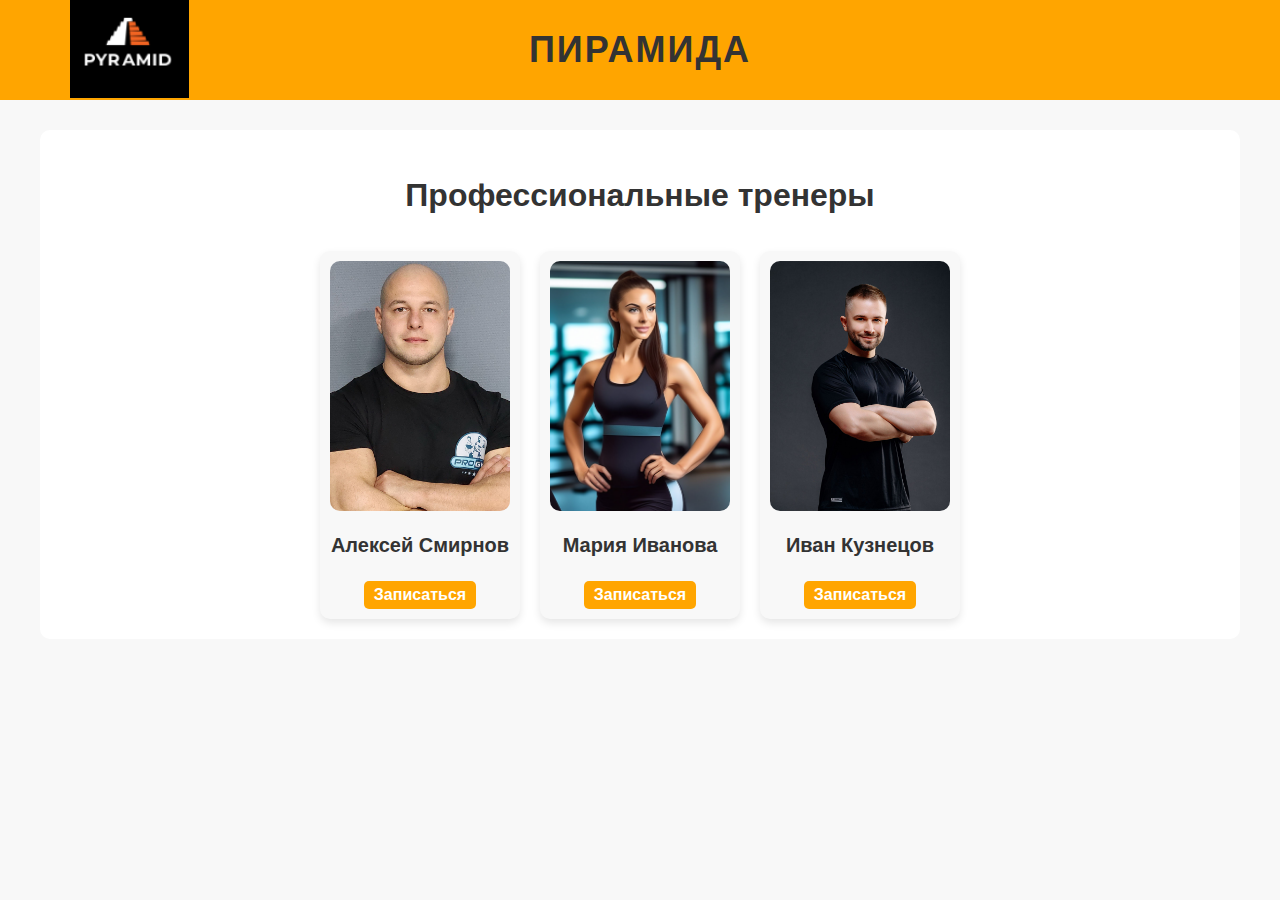
<file: Web_Laba_1/html/trainers.html>
<!DOCTYPE html>
<html lang="ru">
<head>
  <meta charset="UTF-8">
  <meta name="viewport" content="width=device-width, initial-scale=1.0">
  <title>Персональные тренеры</title>
  <link rel="stylesheet" href="../css/pages.css">
  <style>
    .trainers {
      display: flex;
      justify-content: center;
      gap: 20px;
      margin-top: 30px;
      text-align: center;
    }
    .trainer-card {
      background: #f8f8f8;
      padding: 10px;
      border-radius: 10px;
      width: 200px;
    }
    .trainer-card img {
      width: 100%;
      border-radius: 10px;
    }
    .trainer-card button {
      margin-top: 10px;
      padding: 5px 10px;
      background-color: orange;
      border: none;
      cursor: pointer;
      font-weight: bold;
    }
    h1 {
      text-align: center;
      margin-top: 20px;
    }
  </style>
</head>
<body>
  <header>
    <div class="logo"><img src="../img/1.png" alt="Логотип"></div>
    <div class="title">ПИРАМИДА</div>
    <div class="login-form"></div>
  </header>

  <main class="content">
    <h1>Профессиональные тренеры</h1>

    <div class="trainers">
      <div class="trainer-card">
        <img src="../img/trainer1.jpg" alt="Тренер 1">
        <h3>Алексей Смирнов</h3>
        <button>Записаться</button>
      </div>
      <div class="trainer-card">
        <img src="../img/trainer2.jpg" alt="Тренер 2">
        <h3>Мария Иванова</h3>
        <button>Записаться</button>
      </div>
      <div class="trainer-card">
        <img src="../img/trainer3.jpg" alt="Тренер 3">
        <h3>Иван Кузнецов</h3>
        <button>Записаться</button>
      </div>
    </div>
  </main>
</body>
</html>
</file>
<file: Web_Laba_1/css/home.css>
body {
    margin: 0;
    font-family: Arial, sans-serif;
    background-color: #f8f8f8;
}

header {
    background: orange;
    display: flex;
    justify-content: space-between;
    align-items: center;
    padding: 0px;
    height: 100px;
}



.search{
    display: flex;
}

.logo {
    font-weight: bold;
    margin-left: 50px;
    padding: 0;
}

.title {
    font-size: 36px;
    font-weight: bold;
    letter-spacing: 2px;
}

img{
    height: 102px;
}

.login-form {
    width: 300px;
    text-align: right;
    background-color: rgb(247, 201, 87);
    height: 100px;
    
}

.but{
    margin-top: 5px;
    font-size: 16px;
    transition: .2s linear;
    background-color: rgb(247, 201, 87);
    box-shadow: 0 5px 0 rgb(247, 201, 87);
    
    border-radius: 10px;
    text-decoration: none;
}

.but:hover{
    box-shadow: inset 0 0 3px rgba(0, 0, 0, .5);
}

.but:active {
    background: rgb(247, 201, 87);
    box-shadow: none;
    position: relative;
    top: 2px;
}

.l{
    margin-left: 14px;
    font-size: 19px;
}

.par{
    font-size: 19px;
}


/* .top-menu {
    font-size: 25px;
    text-align: center;
    padding: 5px;
}

.top-menu a {
    margin: 0 150px;
    text-decoration: none;
    color: black;
} */

.top-menu {
    display: flex;
    font-size: 25px;
    justify-content: space-between;
    align-items: center;
    background-color: #f8f8f8;
    padding: 5px;
    flex-wrap: wrap; /* если экран маленький — элементы переходят вниз */
  }
  
  .top-menu .nav-links {
    display: flex;
    gap: 20px;
  }
  
  .top-menu a {
    text-decoration: none;
    color: black;
    font-weight: bold;
    margin: 0 175px;
  }
  
  .search-form {
    display: flex;
    align-items: center;
    gap: 10px;
  }
  
  .search-form input[type="search"] {
    padding: 5px;
    font-size: 17px;
  }
  
  .search-form input[type="submit"] {
    padding: 5px 10px;
    background-color: orange;
    color: white;
    border: none;
    cursor: pointer;
  }
  
  .search-form input[type="submit"]:hover {
    background-color: #976919;
  }
  
main {
    display: flex;
    background: white;
    font-size: 20px
}

.left-menu {
    background: orange;
    width: 150px;
    padding: 10px;
    display: flex;
    flex-direction: column;
    text-align: center;
}

.left-menu a {
    margin: 10px 0;
    color: black;
    text-decoration: none;
    font-size: 22px;
}

.content {
    flex: 1;
    padding: 20px;
}

*{
    font-family:'Lucida Sans', 'Lucida Sans Regular', 'Lucida Grande', 'Lucida Sans Unicode', Geneva, Verdana, sans-serif
}

.task-header {
    display: flex;
    height: 880px;
    align-items: center;
    gap: 20px;
    background-color: #f8f8f8;
}

.pp{
    font-size: 25px;
}

.two{
    height: 830px;
    pointer-events: none;
}



.th{
    height: 418px;
    pointer-events: none;
}

.th2{
    height: 418px;
    width: 628px;
    pointer-events: none;
}

.task-header h2 {
    margin: 0;
}

table {
    border-collapse: collapse;
    margin-top: 10px;
}

table, th, td {
    border: 1px solid black;
    padding: 10px;
    text-align: center;
}

.right-banners {
    background: orange;
    width: 150px;
    padding: 10px;
    text-align: center;
    display: flex;
    flex-direction: column;
    gap: 20px;
}


.banner-block {
    background: none; 
    padding: 0;
    border: none;
    margin-bottom: 650px;
}

.banner-block img {
    width: 100%; 
    height: auto;
    pointer-events: none;
    
}

.banner-block p {
    margin-top: 5px;
    font-size: 18px;
    font-weight: bold;
    
}

.banner-block a {
    color: black;
    text-decoration: none;
    font-size: 22px;
    
}

.content{
    background-color: #f8f8f8;
}

.content h3 {
    margin-top: 20px;
    color: #333;
    
  }
  
  .content ul, .content ol {
    margin-left: 20px;
  }
  
  .content ul li, .content ol li {
    margin-bottom: 10px;
  }

  .contact-text {
    text-align: center;
    margin: 20px 0;
    font-size: 20px;
    color: #555;
  }
  
  p {
    text-align: center;
    font-size: 18px;
    margin-top: 20px;
    line-height: 1.4;
  }
</file>
<file: Web_Laba_1/css/pages.css>
* {
    margin: 0;
    padding: 0;
    box-sizing: border-box;
    font-family: 'Lucida Sans', 'Lucida Sans Regular', 'Lucida Grande', 'Lucida Sans Unicode', Geneva, Verdana, sans-serif
}
  
body {
  
  line-height: 1.6;
  background-color: #f8f8f8;
  color: #333;
}


header {
  background: orange;
  display: flex;
  align-items: center;
  justify-content: center;
  position: relative;
  padding: 0px;
  height: 100px;
}
.logo {
    font-weight: bold;
    margin-left: 50px;
  position: absolute;
  left: 20px;
}

.title {
  font-size: 36px;
  font-weight: bold;
  letter-spacing: 2px;
}

img{
    height: 104px;
}
  
main.content {
  max-width: 1200px;
  margin: 30px auto;
  padding: 20px;
  background: #fff;
  border-radius: 10px;
}

main.content-serv {
  max-width: 1200px;
  margin: 30px auto;
  padding: 20px;
  background: #eaeaea;
  border-radius: 10px;
  font-size: 18px;
  font-weight: 400;
}
  
h1, h2 {
  text-align: center;
  margin-bottom: 20px;
}

ul, ol {
  margin: 20px 0 20px 20px;
}

table {
  width: 100%;
  border-collapse: collapse;
  margin: 20px 0;
}

table, th, td {
  border: 1px solid #ccc;
}

th, td {
  padding: 12px;
  text-align: center;
}

thead th {
  background-color: #f9a825;
  color: #fff;
  font-size: 18px;
}

tbody tr:nth-child(odd) {
  background-color: #f9f9f9;
}

a {
  color: #f9a825;
  text-decoration: none;
}

a:hover {
  text-decoration: underline;
}

/* Для страницы с тренерами */
.trainers {
  display: flex;
  justify-content: center;
  flex-wrap: wrap;
  gap: 20px;
  margin-top: 30px;
}

.trainer-card {
  background: #f8f8f8;
  padding: 15px;
  border-radius: 10px;
  width: 250px;
  text-align: center;
  box-shadow: 0 4px 8px rgba(0, 0, 0, 0.1);
}

.trainer-card img {
  width: 100%;
  height: 250px;
  object-fit: cover;
  border-radius: 10px;
}

.trainer-card h3 {
  margin: 10px 0;
  font-size: 20px;
}

.trainer-card button {
  background-color: #f9a825;
  color: #fff;
  border: none;
  padding: 10px 20px;
  margin-top: 10px;
  cursor: pointer;
  border-radius: 5px;
  font-size: 16px;
}

.trainer-card button:hover {
  background-color: #f57f17;
}

/* Для контактной страницы */
.contact-text {
  text-align: center;
  margin: 20px 0;
  font-size: 20px;
  color: #555;
}

p {
  text-align: center;
  font-size: 18px;
  margin-top: 20px;
  line-height: 1.4;
}

.th{
  height: 418px;
  pointer-events: none;
}

.th2{
    height: 418px;
    width: 628px;
    pointer-events: none;
}

.main-content{
    align-items: center;
    text-align: center;
}

.about-main {
  padding: 40px;
  background-color: #f5f5f5;
}

.about-intro {
  text-align: center;
  margin-bottom: 50px;
}

.about-intro h1 {
  font-size: 40px;
  color: #333;
  margin-bottom: 20px;
}

.about-intro p {
  font-size: 22px;
  color: #555;
  max-width: 800px;
  margin: 0 auto;
}

.about-features {
  display: flex;
  justify-content: space-around;
  flex-wrap: wrap;
  gap: 30px;
}

.feature {
  background: #fff;
  padding: 20px;
  border-radius: 12px;
  box-shadow: 0px 0px 10px rgba(0,0,0,0.1);
  width: 300px;
  text-align: center;
}

.feature img {
  width: 100%;
  height: 200px;
  object-fit: cover;
  border-radius: 12px;
}

.feature h3 {
  margin: 15px 0 10px 0;
  font-size: 24px;
  color: #222;
}

.feature p {
  font-size: 18px;
  color: #666;
}

.about-vision {
  margin-top: 60px;
  text-align: center;
}

.about-vision h2 {
  font-size: 34px;
  color: #333;
  margin-bottom: 20px;
}

.about-vision p {
  font-size: 22px;
  color: #555;
  max-width: 700px;
  margin: 0 auto;
}




.detail-page {
  background-color: #eaeaea;
  padding: 30px;
  max-width: 1000px;
  margin: 0 auto;
  border-radius: 10px;
}

.detail-page h1, 
.detail-page h2 {
  color: #000;
  font-size: 18px;
  font-weight: 400;
  margin-bottom: 16px;
}

.short-description ol {
  color: #707070;
  font-size: 14px;
  font-style: italic;
  line-height: 16px;
}

.full-description ol, .full-description table {
  color: #484343;
  font-size: 16px;
  font-weight: 400;
  line-height: 24px;
  text-align: left;
}

.full-description ul {
  list-style-type: none; 
  list-style-image: none; 
  margin-left: 20px;
  padding-left: 20px;
}

.features .custom-list {
  list-style: none;
  padding-left: 0;
  margin-left: 0;
}


.features .custom-list li {
  background: url('../img/icon.png') no-repeat left center;
  background-size: 25px;
  padding-left: 30px;
  margin-bottom: 10px;
  font-size: 16px;
  color: rgb(16, 150, 25);
  line-height: 24px;
}


.contact-form {
  max-width: 600px;
  margin: 30px auto;
  background-color: #f5f5f5;
  padding: 20px 30px;
  border-radius: 10px;
  box-shadow: 0 0 10px rgba(0,0,0,0.05);
  text-align: center;
}

.contact-form label {
  display: block;
  margin-bottom: 8px;
  font-size: 16px;
  color: #333;
}

.contact-form input,
.contact-form textarea {
  width: 100%;
  height: 40px;
  font-size: 16px;
  padding: 8px 12px;
  margin-bottom: 20px;
  border: 1px solid #ccc;
  border-radius: 6px;
  color: #444;
  background-color: #fff;
}

.contact-form textarea {
  height: auto;
  resize: vertical;
  line-height: 1.4;
}

.contact-form input::placeholder,
.contact-form textarea::placeholder {
  color: #999;
  font-size: 14px;
}

.contact-form button {
  background-color: #f9a825;
  color: white;
  padding: 10px 20px;
  font-size: 16px;
  border: none;
  border-radius: 6px;
  cursor: pointer;
  transition: background-color 0.3s;
}

.contact-form button:hover {
  background-color: #f57f17;
}

.feedback-form button{
  margin-left: 200px;
}
</file>
